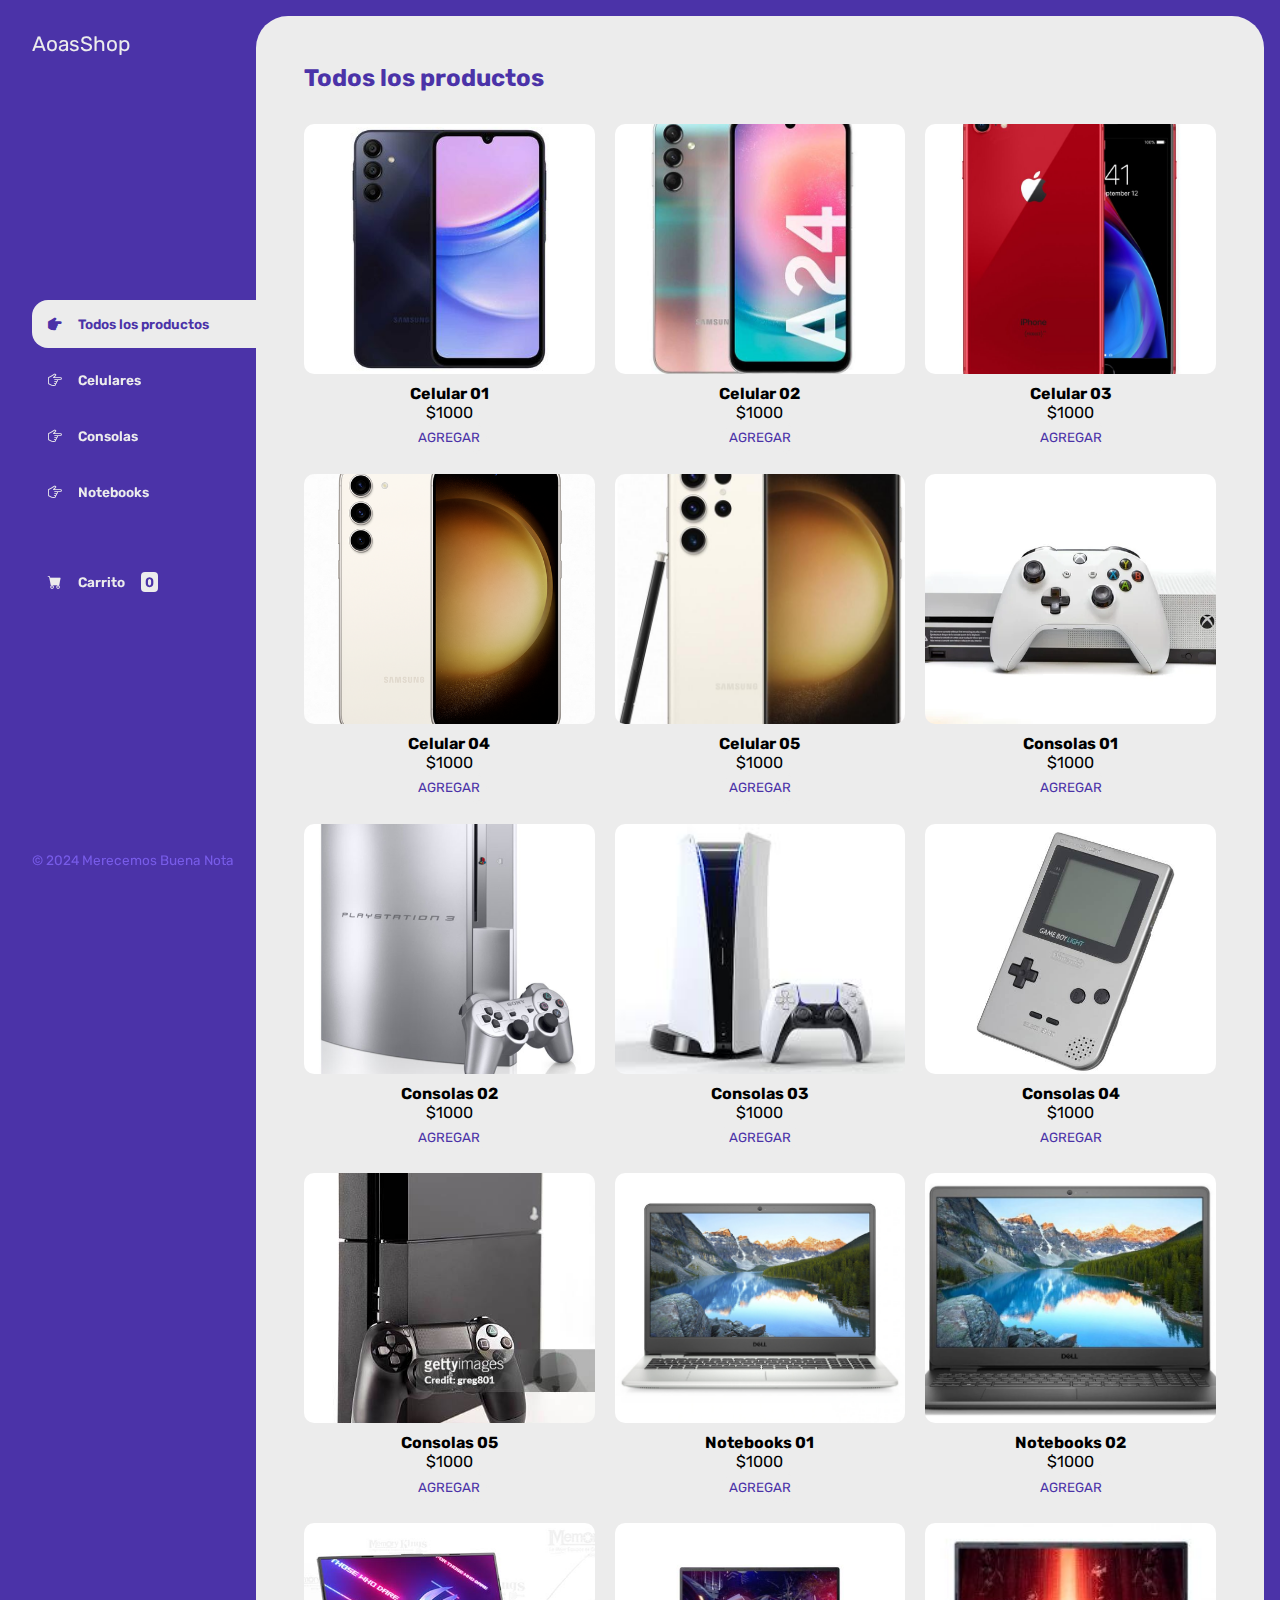
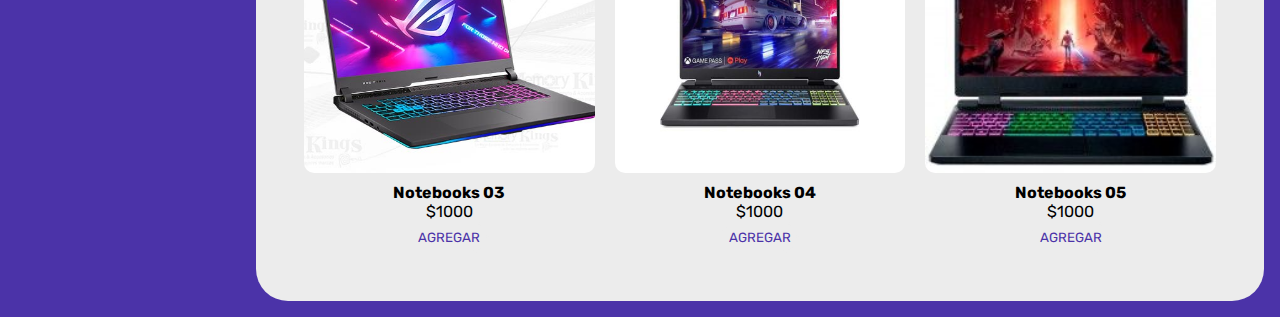
<file: tienda/index.html>
<!DOCTYPE html>
<html lang="es">
<head>
    <meta charset="UTF-8">
    <meta name="viewport" content="width=device-width, initial-scale=1.0">
    <title>AoasShop</title>
    <link rel="stylesheet" href="https://cdn.jsdelivr.net/npm/bootstrap-icons@1.11.3/font/bootstrap-icons.min.css">
    <link rel="stylesheet" href="css/main.css">
</head>
<body>
    <div class="wrapper">
        <aside>
            <header>
                <h1 class="logo">AoasShop</h1>
            </header>
            <nav>
                <ul class="menu">
                    <li>
                        <button id="todos" class="boton-menu boton-categoria active"><i class="bi bi-hand-index-thumb-fill"></i>Todos los productos</button>
                    </li>
                    <li>
                        <button id="celulares" class="boton-menu boton-categoria"><i class="bi bi-hand-index-thumb"></i>Celulares</button>
                    </li>
                    <li>
                        <button id="consolas" class="boton-menu boton-categoria"><i class="bi bi-hand-index-thumb"></i>Consolas</button>
                    </li>
                    <li>
                        <button id="notebooks" class="boton-menu boton-categoria"><i class="bi bi-hand-index-thumb"></i>Notebooks</button>
                    </li>
                    <li>
                        <a class="boton-menu boton-carrito" href="carrito.html">
                            <i class="bi bi-cart-fill"></i> Carrito <span class="numerito">0</span>
                        </a>
                    </li>        
                </ul>
            </nav>
            <footer>
                <p class="texto-footer">© 2024 Merecemos Buena Nota</p>
            </footer>
        </aside>
        <main>
            <h2 class="titulo-principal" id="titulo-principal">Todos los productos</h2>
            <div id="contenedor-productos" class="contenedor-productos">
                <!-- Aquí se cargarán los productos por categoría -->
            </div> 
        </main>
    </div>

    <script src="js/main.js"></script>
</body>
</html>
</file>
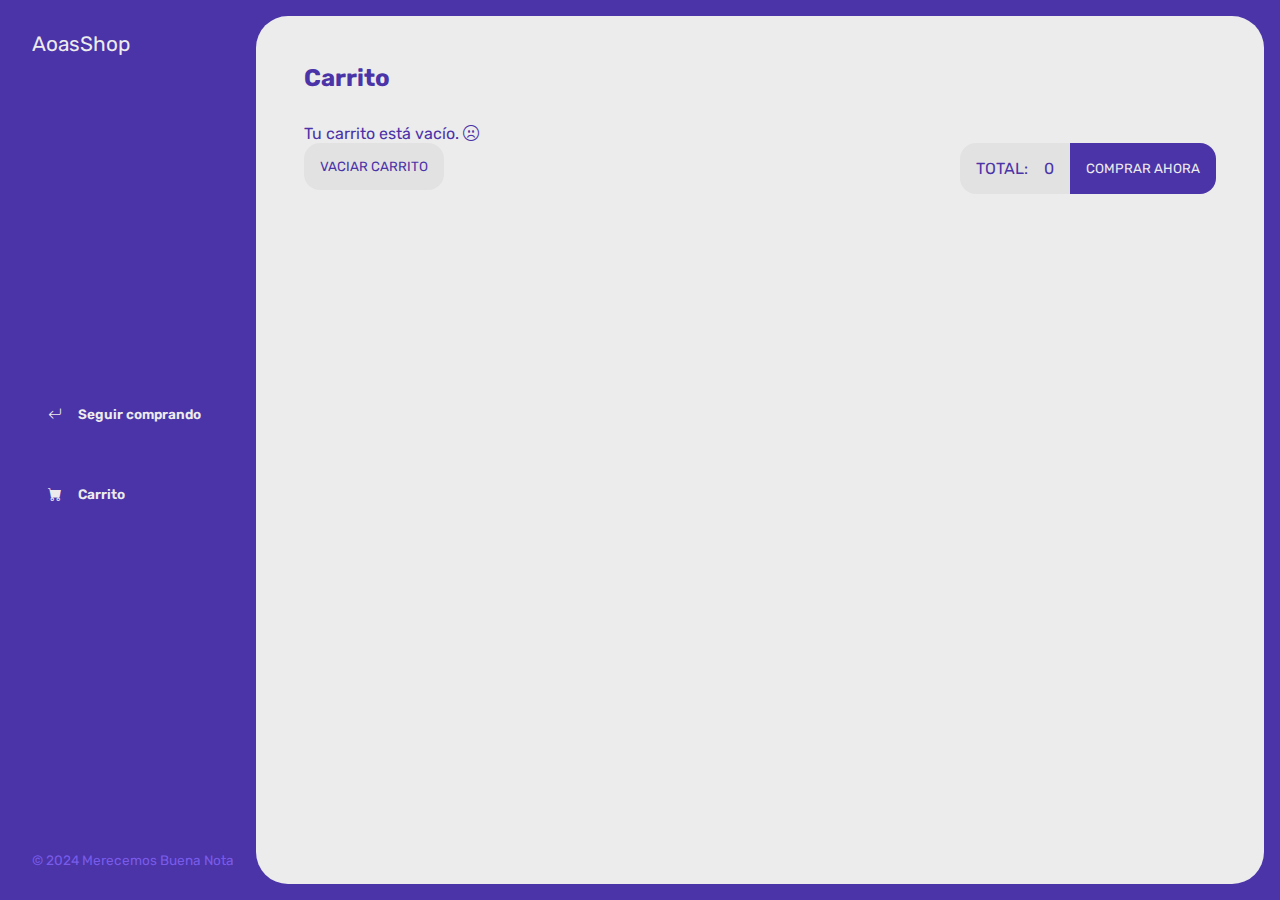
<file: tienda/carrito.html>
<!DOCTYPE html>
<html lang="es">
<head>
    <meta charset="UTF-8">
    <meta name="viewport" content="width=device-width, initial-scale=1.0">
    <title>AoasShop</title>
    <link rel="stylesheet" href="https://cdn.jsdelivr.net/npm/bootstrap-icons@1.11.3/font/bootstrap-icons.min.css">
    <link rel="stylesheet" href="css/main.css">
</head>
<body>
    <div class="wrapper">

        <aside>
           <header>
               <h1 class="logo">AoasShop</h1>
           </header>
           <nav>
               <ul>
                <li>
                    <a class="boton-menu boton-volver" href="index.html">
                       <i class="bi bi-arrow-return-left"></i>Seguir comprando
                       </a>
                 </li>
                 <li>
                    <a class="boton-menu boton-carrito" href="carrito.html">
                       <i class="bi bi-cart-fill"></i>Carrito
                    </a>
                 </li>
               </ul>
           </nav>
           <footer>
               <p class="texto-footer">© 2024 Merecemos Buena Nota</p>
           </footer>
        </aside>
        <main>
           <h2 class="titulo-principal">Carrito</h2>
           <div class="contenedor-carrito">
               <p class="carrito-vacio">Tu carrito está vacío. <i class="bi bi-emoji-frown"></i></p>

               <div class="carrito-productos">
                   <!-- Los productos se agregan dinámicamente aquí -->
               </div>

            <div class="carrito-acciones">
                <div class="carrito-acciones-izquierda">
                    <button class="carrito-acciones-vaciar">Vaciar carrito</button>
                </div>
                <div class="carrito-acciones-derecha">
                    <div class="carrito-acciones-total">
                        <p>Total:</p>
                        <p id="total">0</p>
                    </div>   
                    <button class="carrito-acciones-comprar">Comprar ahora</button>
                </div>
            </div>

            <p class="carrito-comprado disabled">¡Gracias por tu compra! <i class="bi bi-emoji-grin"></i></p>

        </div>
        </main>
      </div>
   
    <script src="js/carrito.js"></script>
</body>
</html>
</file>
<file: tienda/css/main.css>
@import url('https://fonts.googleapis.com/css2?family=Rubik:wght@300;400;500;600;700;800;900&display=swap');

:root {
    --clr-main: #4b33a8;
    --clr-main-light: #785ce9;
    --clr-white: #ececec;
    --clr-gray: #e2e2e2;
    --clr-red: #961818;
}

* {
    margin: 0;
    padding: 0;
    box-sizing: border-box;
    font-family: 'Rubik', sans-serif;
}

h1, h2, h3, h4, h5, h6, p, a, input, textarea,ul {
    margin: 0;
    padding: 0;
}

ul {
    list-style-type: none;
}

a {
    text-decoration: none;
}

.wrapper {
    display: grid;
    grid-template-columns: 1fr 4fr;
    background-color: var(--clr-main);
}

aside {
    padding: 2rem;
    padding-right: 0;
    color: var(--clr-white);
    position: sticky;
    top: 0;
    height: 100vh;
    display: flex;
    flex-direction: column;
    justify-content: space-between;
}

.logo {
    font-weight: 400;
    font-size: 1.3rem;
}

.menu {
    display: flex;
    flex-direction: column;
    gap: .5rem;
}

.boton-menu {
    background-color: transparent;
    border: 0;
    color: var(--clr-white);
    font-size: 1rem;
    cursor: pointer;
    display: flex;
    align-items: center;
    gap: 1rem;
    font-weight: 600;
    padding: 1rem;
    font-size: .85rem;
}

.boton-menu.active {
    background-color: var(--clr-white);
    color: var(--clr-main);
    width: 100%;
    border-top-left-radius: 1rem;
    border-bottom-left-radius: 1rem;
    position: relative;
}

.boton-menu.active::before {
    content: '';
    position: absolute;
    width: 1rem;
    height: 2rem;
    bottom: 100%;
    right: 0;
    background-color: transparent;
    border-top-right-radius: .5rem;
    box-shadow: 0 1rem 0 var(--clr-white);
}

.bi-hand-index-thumb-fill,
.bi-hand-index-thumb {
    transform: rotateZ(90deg);
}

.boton-carrito {
    margin-top: 2rem;
}

.numerito {
    background-color: var(--clr-white);
    color: var(--clr-main);
    padding: .15rem .25rem;
    border-radius: .25rem;
}

.boton-carrito.active .numerito {
    background-color: var(--clr-main);
    color: var(--clr-white);
}

.texto-footer {
    color: var(--clr-main-light);
    font-size: .85rem;
}

main {
    background-color: var(--clr-white);
    margin: 1rem;
    margin-left: 0;
    border-radius: 2rem;
    padding: 3rem;
}

.titulo-principal {
    color: var(--clr-main);
    margin-bottom: 2rem;

}

.contenedor-productos {
    display: grid;
    grid-template-columns: repeat(auto-fill, minmax(250px, 1fr));
    gap: 20px;
}

.producto {
    display: flex;
    flex-direction: column;
    align-items: center;
}

.producto-imagen {
    width: 100%;
    height: 250px; /* Establecer una altura fija para las imágenes */
    object-fit: cover; /* Ajustar la imagen dentro de su contenedor sin distorsionar su proporción */
    border-radius: 10px;
}

.producto-detalles {
    margin-top: 10px;
    text-align: center;
    display: flex;
    flex-direction: column;
    align-items: center;
}
.producto-precio {
    margin-top: auto; /* Centra el precio verticalmente */
}

.producto-titulo {
    font-size: 1rem;
}

.producto-agregar {
    border: 0;
    background-color: var(--clr-white);
    color: var(--clr-main);
    padding: .4rem;
    text-transform: uppercase;
    border-radius: 2rem;
    cursor: pointer;
    border: 2px solid var(--clr-white);
    transition: background-color .2s, color .2s;
}

.producto-agregar:hover {
    background-color: var(--clr-main);
    color: var(--clr-white);
}


/** CARRITO **/

.contendor-carrito{
    display: flex;
    flex-direction: column;
    gap: 1.5rem;
}

.carrito-vacio,
.carrito-comprado {
    color: var(--clr-main);
    
}

.carrito-productos {
    display: flex;
    flex-direction: column;
    gap: 1rem;
}

.carrito-producto {
    display: flex;
    justify-content: space-between;
    align-items: center;
    background-color: var(--clr-gray);
    color: var(--clr-main);
    padding: .5rem;
    padding-right: 1.5rem;
    border-radius: 1rem;
}

.carrito-producto-imagen {
    width: 4rem;
    border-radius: 1rem;
    display: flex;
}

.carrito-producto small {
    font-size: .75rem;
}

.carrito-producto-eliminar {
    border: 0;
    background-color: transparent;
    color: var(--clr-red);
    cursor: pointer;
}

.carrito-acciones {
    display: flex;
    justify-content: space-between;

}

.carrito-acciones-vaciar {
    border: 0;
    background-color: var(--clr-gray);
    padding: 1rem;
    border-radius: 1rem;
    color: var(--clr-main);
    text-transform: uppercase;
    cursor: pointer;
}

.carrito-acciones-derecha {
    display: flex;

}

.carrito-acciones-total {
    display: flex;
    background-color: var(--clr-gray);
    padding: 1rem;
    color: var(--clr-main);
    text-transform: uppercase;
    border-top-left-radius: 1rem;
    border-bottom-left-radius: 1rem;
    gap: 1rem;
}

.carrito-acciones-comprar {
    border: 0;
    background-color: var(--clr-main);
    padding: 1rem;
    color: var(--clr-white);
    text-transform: uppercase;
    cursor: pointer;
    border-top-right-radius: 1rem;
    border-bottom-right-radius: 1rem;
}

.disabled {
    display: none;
}
</file>
